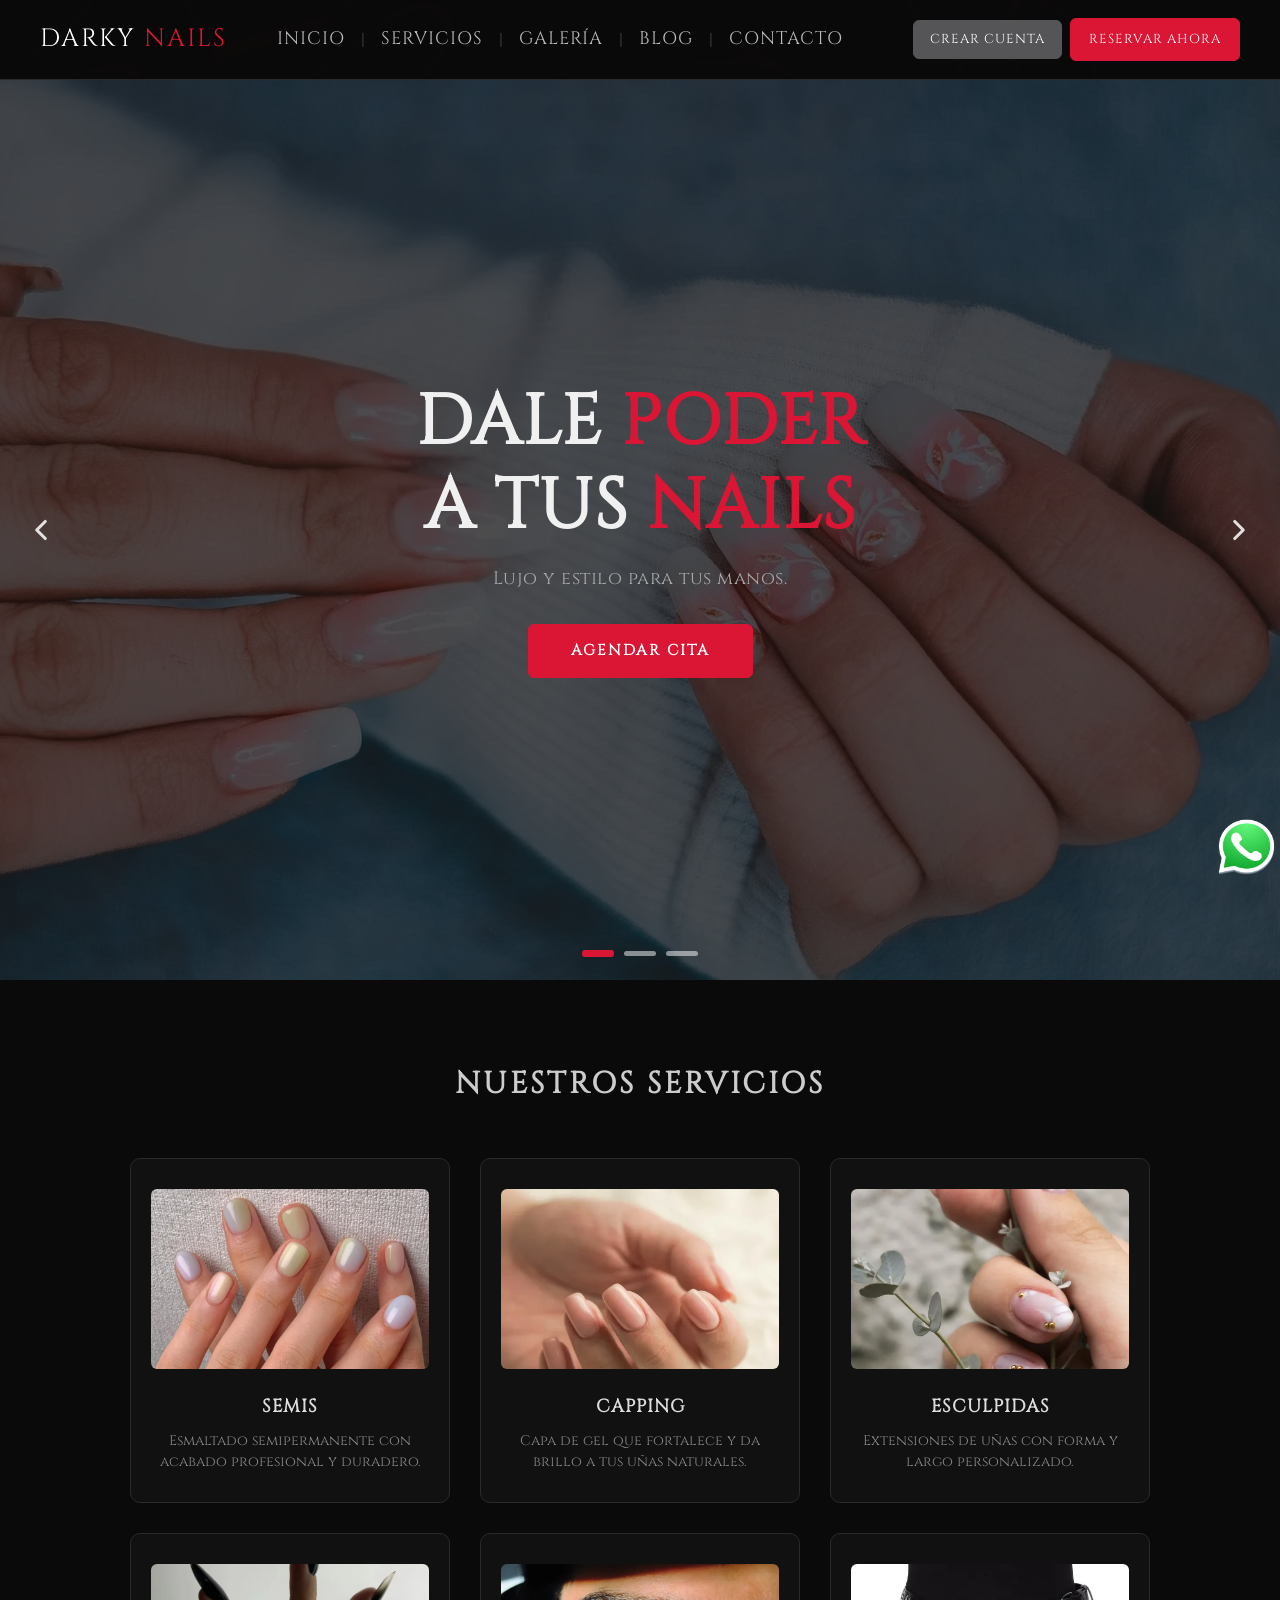
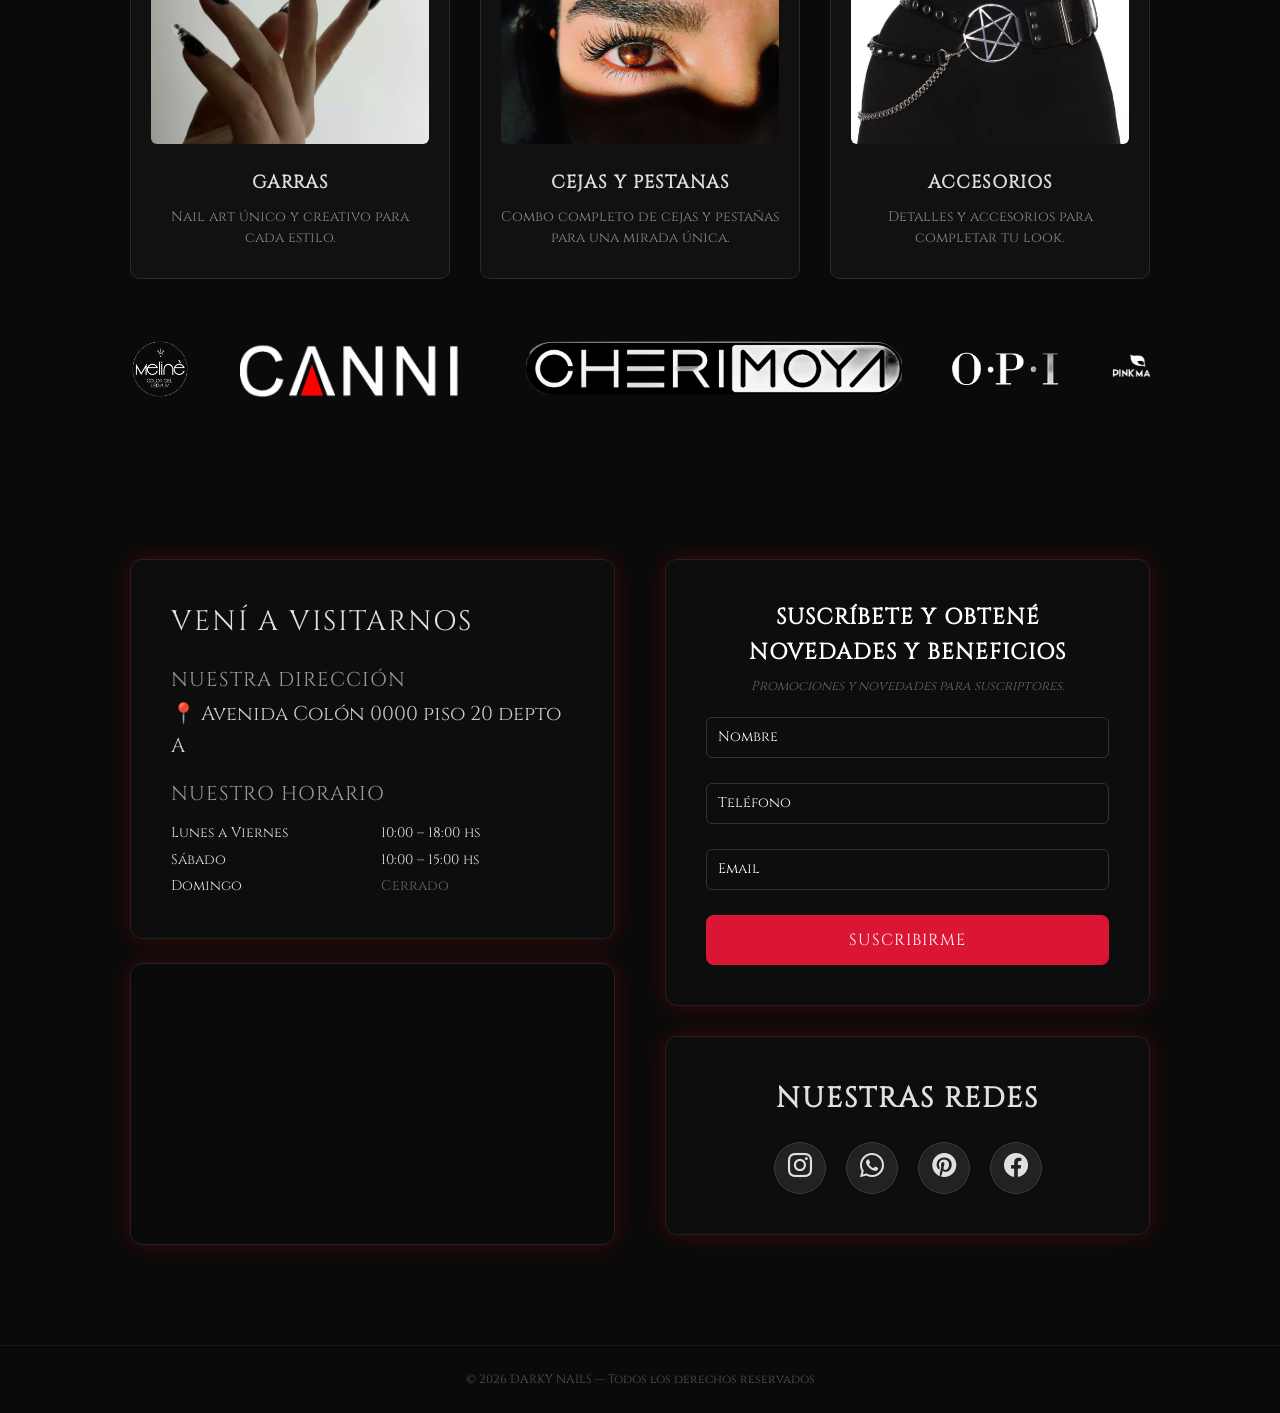
<file: index.html>
﻿<!DOCTYPE html>
<html lang="es">
<head>
<meta charset="UTF-8">
<meta name="viewport" content="width=device-width, initial-scale=1.0">
<title>DARKY NAILS 🖤🦇</title>
<meta name="description" content="Manicuría y nail art: semis, capping, esculpidas, garras, cejas y pestañas. Reservá tu turno online.">
<meta property="og:type" content="website">
<meta property="og:title" content="DARKY NAILS 🖤🦇 | Semis, Esculpidas y Nail Art">
<meta property="og:description" content="Lujo y estilo para tus uñas. Semis, capping, esculpidas, garras, cejas y pestañas. Reservá tu cita online.">
<meta property="og:url" content="https://datatech800.github.io/darky_nails/">
<meta property="og:image" content="https://datatech800.github.io/darky_nails/image_darky/og-image.jpg">
<meta property="og:image:width" content="1200">
<meta property="og:image:height" content="630">
<meta property="og:site_name" content="DARKY NAILS">
<meta name="twitter:card" content="summary_large_image">
<meta name="twitter:title" content="DARKY NAILS 🖤🦇 | Semis, Esculpidas y Nail Art">
<meta name="twitter:description" content="Lujo y estilo para tus uñas. Reservá tu cita online.">
<meta name="twitter:image" content="https://datatech800.github.io/darky_nails/image_darky/og-image.jpg">
<link rel="stylesheet" href="css_darky/css_darky.css">
<link rel="stylesheet" href="https://cdn.jsdelivr.net/npm/bootstrap-icons@1.11.3/font/bootstrap-icons.min.css">
<style>
@media (min-width:769px) { .map-mobile { display:none !important; } }
@media (max-width:768px) { .map-desktop { display:none !important; } }
</style>
</head>
<body>

<!-- ─── HEADER ─── -->
<nav class="nav-bar">
<div class="nav-bar-top">
<div class="nav-logo">
<span>Darky  </span>
<span class="brand-nails">Nails</span>
</div>
<ul class="nav-links">
<li><a href="#">Inicio</a></li>
<li><a href="#servicios">Servicios</a></li>
<li><a href="galeria.html">Galería</a></li>
<li><a href="#">Blog</a></li>
<li><a href="#contacto">Contacto</a></li>
</ul>
<div class="nav-cta">
<a href="#" class="nav-btn nav-btn-cuenta" id="abre-registro">Crear Cuenta</a>
<a href="#" class="nav-btn abre-reserva">Reservar Ahora</a>
</div>
<button class="nav-hamburger" aria-label="Abrir menú">
<span></span><span></span><span></span>
</button>
</div>
<div class="nav-btn-flotantes">
<a href="#" class="nav-btn-abajo abre-reserva">Reservar Ahora</a>
<a href="#" class="nav-btn-abajo" id="abre-registro-mobile">Crear Cuenta</a>
</div>
</nav>

<div class="menu-overlay">
<div class="menu-overlay-header">
<div class="nav-logo">
<span>Darky  </span>
<span class="brand-nails">Nails</span>
</div>
<button class="menu-overlay-close" aria-label="Cerrar menú">&times;</button>
</div>
<h2 class="menu-overlay-title">MENÚ</h2>
<ul class="menu-overlay-links">
<li><a href="#">Inicio</a></li>
<li><a href="#servicios">Servicios</a></li>
<li><a href="galeria.html">Galería</a></li>
<li><a href="#">Blog</a></li>
<li><a href="#contacto">Contacto</a></li>
</ul>
<a href="#" class="nav-btn menu-overlay-btn" id="abre-registro-overlay">Crear Cuenta</a>
<a href="#" class="nav-btn menu-overlay-btn abre-reserva">Reservar Ahora</a>
</div>

<!-- ─── HERO ─── -->
<section class="hero">
<div class="hero-slides-track">
<div class="hero-slide hero-slide-1 hero-slide-activo">
<div class="hero-slide-fondo"></div>
<div class="hero-slide-overlay"></div>
<div class="hero-slide-content">
<h1>DALE <span class="highlight">PODER</span> <br> A TUS<span class="highlight"> NAILS </span></h1>
<p class="sub">Lujo y estilo para tus manos.</p>
<a href="#" class="hero-btn">Agendar Cita</a>
</div>
</div>
<div class="hero-slide hero-slide-2">
<div class="hero-slide-fondo"></div>
<div class="hero-slide-overlay"></div>
<div class="hero-slide-content">
<h1>DISEÑADAS PARA <span class="highlight">VOS</span></h1>
<p class="sub">Lujo y estilo para tus manos.</p>
<a href="#" class="hero-btn">Agendar Cita</a>
</div>
</div>
<div class="hero-slide hero-slide-3">
<div class="hero-slide-fondo"></div>
<div class="hero-slide-overlay"></div>
<div class="hero-slide-content">
<h1>EL DETALLE TE <span class="highlight">DEFINE</span></h1>
<p class="sub">Lujo y estilo para tus manos.</p>
<a href="#" class="hero-btn">Agendar Cita</a>
</div>
</div>
</div>
<button class="hero-flecha hero-flecha-prev" type="button" aria-label="Anterior">
<svg viewBox="0 0 24 24" fill="none" stroke="currentColor" stroke-width="2.2" stroke-linecap="round" stroke-linejoin="round"><polyline points="15 18 9 12 15 6"></polyline></svg>
</button>
<button class="hero-flecha hero-flecha-next" type="button" aria-label="Siguiente">
<svg viewBox="0 0 24 24" fill="none" stroke="currentColor" stroke-width="2.2" stroke-linecap="round" stroke-linejoin="round"><polyline points="9 18 15 12 9 6"></polyline></svg>
</button>
<div class="hero-dots">
<button class="hero-dot activo" type="button" aria-label="Ir a la imagen 1"></button>
<button class="hero-dot" type="button" aria-label="Ir a la imagen 2"></button>
<button class="hero-dot" type="button" aria-label="Ir a la imagen 3"></button>
</div>
</section>

<!-- ─── SERVICES ─── -->
<section class="services-section" id="servicios">
<h2>Nuestros Servicios</h2>
<div class="services-grid">
<div class="service-item servicio-abre" data-modal="semis">
<img src="image_darky/semi.webp" alt="Semis">
<h3>Semis</h3>
<p>Esmaltado semipermanente con acabado profesional y duradero.</p>
</div>
<div class="service-item servicio-abre" data-modal="capping">
<img src="image_darky/capping.webp" alt="Capping">
<h3>Capping</h3>
<p>Capa de gel que fortalece y da brillo a tus uñas naturales.</p>
</div>
<div class="service-item servicio-abre" data-modal="esculpidas">
<img src="image_darky/esculpida.webp" alt="Esculpidas">
<h3>Esculpidas</h3>
<p>Extensiones de uñas con forma y largo personalizado.</p>
</div>
<div class="service-item servicio-abre" data-modal="garras">
<img src="image_darky/garra.webp" alt="Garras">
<h3>Garras</h3>
<p>Nail art único y creativo para cada estilo.</p>
</div>
<div class="service-item servicio-abre" data-modal="cejas">
<img src="image_darky/ceja.webp" alt="Cejas y Pestañas">
<h3>Cejas y Pestañas</h3>
<p>Combo completo de cejas y pestañas para una mirada única.</p>
</div>
<div class="service-item">
<img src="image_darky/accesorio.webp" alt="Accesorios">
<h3>Accesorios</h3>
<p>Detalles y accesorios para completar tu look.</p>
</div>
</div>
<div class="brands-marquee">
<div class="brands-track">
<img src="image_darky/brands/brand_1.png" alt="Marca">
<img src="image_darky/brands/brand_2.png" alt="Canni">
<img src="image_darky/brands/brand_3.png" alt="Cherimoya">
<img src="image_darky/brands/brand_4.png" alt="OPI">
<img src="image_darky/brands/brand_5.png" alt="Pink Mask">
<img src="image_darky/brands/brand_6.png" alt="Marca">
<img src="image_darky/brands/brand_7.png" alt="Marca">
<img src="image_darky/brands/brand_8.png" alt="Thuya">
<img src="image_darky/brands/brand_1.png" alt="Marca">
<img src="image_darky/brands/brand_2.png" alt="Canni">
<img src="image_darky/brands/brand_3.png" alt="Cherimoya">
<img src="image_darky/brands/brand_4.png" alt="OPI">
<img src="image_darky/brands/brand_5.png" alt="Pink Mask">
<img src="image_darky/brands/brand_6.png" alt="Marca">
<img src="image_darky/brands/brand_7.png" alt="Marca">
<img src="image_darky/brands/brand_8.png" alt="Thuya">
</div>
</div>
</div>
</section>

<!-- ─── CONTACTO + FORM + MAPA (side‑by‑side on desktop) ─── -->
<section class="cta-section" id="contacto">
<div class="cta-left">
<div class="contacto-row">
<div class="visitarnos-card">
<p class="contacto-titulo">Vení a visitarnos</p>
<p class="contacto-sub">Nuestra Dirección</p>
<p class="contacto-text">📍 Avenida Colón 0000 piso 20 depto A</p>
<p class="contacto-sub">Nuestro Horario</p>
<div class="contacto-grid">
<span>Lunes a Viernes</span><span>10:00 – 18:00 hs</span>
<span>Sábado</span><span>10:00 – 15:00 hs</span>
<span>Domingo</span><span class="contacto-closed">Cerrado</span>
</div>
</div>
<div class="map-desktop map-box">
<iframe src="https://www.google.com/maps?q=-37.995555,-57.552260&z=15&output=embed" width="100%" allowfullscreen loading="lazy"></iframe>
</div>
</div>
</div>
<div class="cta-right">
<div class="map-mobile map-box">
<iframe src="https://www.google.com/maps?q=-37.995555,-57.552260&z=15&output=embed" width="100%" height="250" allowfullscreen loading="lazy"></iframe>
</div>
<form class="form-dark">
<h3>SUSCRÍBETE Y OBTENÉ NOVEDADES Y BENEFICIOS</h3>
<p class="benefits">Promociones y novedades para suscriptores.</p>

<div class="input-group">
<input type="text" required>
<label>Nombre</label>
</div>

<div class="input-group">
<input type="tel" required>
<label>Teléfono</label>
</div>

<div class="input-group">
<input type="email" required>
<label>Email</label>
</div>

<button type="submit">Suscribirme</button>
</form>
<div class="card-body redes-card">
<h5 class="contacto-titulo">Nuestras redes</h5>
<div class="redes-icons">
<a href="#" class="red-ico" aria-label="Instagram"><i class="bi bi-instagram"></i></a>
<a href="#" class="red-ico" aria-label="WhatsApp"><i class="bi bi-whatsapp"></i></a>
<a href="#" class="red-ico" aria-label="Pinterest"><i class="bi bi-pinterest"></i></a>
<a href="#" class="red-ico" aria-label="Facebook"><i class="bi bi-facebook"></i></a>
</div>
</div>
</div>
</section>



<!-- ─── MODAL SEMIS (glassmorphism) ─── -->
<div class="modal-glass" id="modal-semis">
<div class="modal-glass-box">
<button class="modal-glass-close" type="button" aria-label="Cerrar">&times;</button>
<h3 class="modal-glass-titulo">SEMIPERMANENTE</h3>
<ul class="modal-lista">
<li><span class="servicio-nombre">Semi liso <small>(manos o pies)</small></span><span class="servicio-precio">$000.000.00</span><span class="servicio-duracion">(1:00 hs)</span></li>
<li><span class="servicio-nombre">Semi + NailArt <small>(en 2 uñas)</small></span><span class="servicio-precio">$000.000.00</span><span class="servicio-duracion">(1:20 hs)</span></li>
<li><span class="servicio-nombre">Semi + Full NailArt <small>(todas las uñas)</small></span><span class="servicio-precio">$000.000.00</span><span class="servicio-duracion">(1:30 hs)</span></li>
</ul>
<div class="modal-incluye">
<p class="modal-incluye-titulo">ESTE SERVICIO INCLUYE</p>
<ul>
<li>Retirado del material</li>
<li>Manicura combinada</li>
<li>Doble capa de base como refuerzo</li>
<li>Esmaltado profundo</li>
<li>Más de 100 colores</li>
<li>Crema de manos hidratante</li>
</ul>
</div>
</div>
</div>

<!-- ─── MODAL CAPPING (glassmorphism) ─── -->
<div class="modal-glass" id="modal-capping">
<div class="modal-glass-box">
<button class="modal-glass-close" type="button" aria-label="Cerrar">&times;</button>
<h3 class="modal-glass-titulo">CAPPING</h3>
<ul class="modal-lista">
<li><span class="servicio-nombre">Capping gel liso</span><span class="servicio-precio">$000.000.00</span><span class="servicio-duracion">(1:30 hs)</span></li>
<li><span class="servicio-nombre">Capping + NailArt <small>(2 uñas)</small></span><span class="servicio-precio">$000.000.00</span><span class="servicio-duracion">(1:45 hs)</span></li>
<li><span class="servicio-nombre">Capping + Full NailArt <small>(todas las uñas)</small></span><span class="servicio-precio">$000.000.00</span><span class="servicio-duracion">(2:00 hs)</span></li>
</ul>
<div class="modal-incluye">
<p class="modal-incluye-titulo">ESTE SERVICIO INCLUYE</p>
<ul>
<li>Retirado del material</li>
<li>Manicura combinada</li>
<li>Doble capa de base como refuerzo</li>
<li>Esmaltado profundo</li>
<li>Más de 200 colores</li>
<li>Crema de manos hidratante</li>
<li>Un aduración de hasta 3 semanas</li>
<li>Se incluye un arreglo en caso de rotura de uña</li>
</ul>
</div>
</div>
</div>

<!-- ─── MODAL ESCULPIDAS (glassmorphism) ─── -->
<div class="modal-glass" id="modal-esculpidas">
<div class="modal-glass-box">
<button class="modal-glass-close" type="button" aria-label="Cerrar">&times;</button>
<h3 class="modal-glass-titulo">ESCULPIDAS</h3>
<ul class="modal-lista">
<li><span class="servicio-nombre">Esculpidas lisas</span><span class="servicio-precio">$000.000.00</span><span class="servicio-duracion">(1:30 hs)</span></li>
<li><span class="servicio-nombre">Esculpidas + NailArt <small>(2 uñas)</small></span><span class="servicio-precio">$000.000.00</span><span class="servicio-duracion">(2:00 hs)</span></li>
<li><span class="servicio-nombre">Esculpidas + Full NailArt</span><span class="servicio-precio">$000.000.00</span><span class="servicio-duracion">(2:00 hs)</span></li>
</ul>
<div class="modal-incluye">
<p class="modal-incluye-titulo">ESTE SERVICIO INCLUYE</p>
<ul>
<li>Retirado del material</li>
<li>Manicura combinada</li>
<li>Doble capa de base como refuerzo</li>
<li>Esmaltado profundo</li>
<li>Más de 200 colores</li>
<li>Crema de manos hidratante</li>
</ul>
<p class="modal-nota">Indicadas para quienes desean uñas largas y no quieren esperar el crecimiento propio.</p>
</div>
</div>
</div>

<!-- ─── MODAL GARRAS (glassmorphism) ─── -->
<div class="modal-glass" id="modal-garras">
<div class="modal-glass-box">
<button class="modal-glass-close" type="button" aria-label="Cerrar">&times;</button>
<h3 class="modal-glass-titulo">GARRAS ESCULPIDAS</h3>
<ul class="modal-lista">
<li><span class="servicio-nombre">Garras cortas</span><span class="servicio-precio">$000.000.00</span><span class="servicio-duracion">(2:00 hs)</span></li>
<li><span class="servicio-nombre">Garras largas, XL</span><span class="servicio-precio">$000.000.00</span><span class="servicio-duracion">(3:00 hs)</span></li>
</ul>
</div>
</div>

<!-- ─── MODAL CEJAS Y PESTAÑAS (glassmorphism) ─── -->
<div class="modal-glass" id="modal-cejas">
<div class="modal-glass-box">
<button class="modal-glass-close" type="button" aria-label="Cerrar">&times;</button>
<h3 class="modal-glass-titulo">CEJAS Y PESTAÑAS</h3>
<ul class="modal-lista">
<li><span class="servicio-nombre">Cejas</span><span class="servicio-precio">$000.000.00</span><span class="servicio-duracion">(1:00 hs)</span></li>
<li><span class="servicio-nombre">Pestañas</span><span class="servicio-precio">$000.000.00</span><span class="servicio-duracion">(30 min)</span></li>
<li><span class="servicio-nombre">Combo Cejas + Pestañas</span><span class="servicio-precio">$000.000.00</span><span class="servicio-duracion">(1:30 hs)</span></li>
</ul>
<div class="modal-incluye">
<p class="modal-incluye-titulo">ESTE SERVICIO INCLUYE</p>
<ul>
<li>Los mejores productos para el cuidado de las cejas y las pestañas</li>
<li>Alta durabilidad y consistencia de los productos</li>
</ul>
</div>
</div>
</div>

<!-- ─── MODAL RESERVAR AHORA (glassmorphism) ─── -->
<div class="modal-glass" id="modal-reservar">
<div class="modal-glass-box modal-glass-box-reservar">
<button class="modal-glass-close" type="button" aria-label="Cerrar">&times;</button>
<h3 class="modal-glass-titulo">RESERVAR AHORA</h3>
<p class="modal-reservar-sub">Elegí un servicio para ver sus precios y detalle</p>
<div class="modal-reservar-grid">
<button class="reservar-item" type="button" data-abre="semis"><span class="reservar-nombre">Semis</span><span class="reservar-flecha">›</span></button>
<button class="reservar-item" type="button" data-abre="capping"><span class="reservar-nombre">Capping</span><span class="reservar-flecha">›</span></button>
<button class="reservar-item" type="button" data-abre="esculpidas"><span class="reservar-nombre">Esculpidas</span><span class="reservar-flecha">›</span></button>
<button class="reservar-item" type="button" data-abre="garras"><span class="reservar-nombre">Garras</span><span class="reservar-flecha">›</span></button>
<button class="reservar-item" type="button" data-abre="cejas"><span class="reservar-nombre">Cejas y Pestañas</span><span class="reservar-flecha">›</span></button>
</div>
</div>
</div>

<!-- ─── MODAL CREAR CUENTA (glassmorphism) ─── -->
<div class="modal-glass" id="modal-registro">
<div class="modal-glass-box modal-glass-box-registro">
<button class="modal-glass-close" type="button" aria-label="Cerrar">&times;</button>
<h3 class="modal-glass-titulo">CREAR CUENTA</h3>
<p class="modal-registro-sub">Registrate para poder reservar tus turnos.</p>

<p id="mensaje-registro" class="registro-mensaje"></p>

<form id="form-registro" autocomplete="off" novalidate>
<div class="input-group">
<input type="text" id="reg-nombre" name="nombre" minlength="2" maxlength="50" required autocomplete="off">
<label>Nombre y apellido</label>
</div>
<div class="input-group">
<input type="tel" id="reg-numero" name="numero" minlength="8" maxlength="30" required autocomplete="off">
<label>Teléfono</label>
</div>
<div class="input-group">
<input type="email" id="reg-correo" name="correo" minlength="5" maxlength="30" required autocomplete="off">
<label>Email</label>
</div>
<div class="input-group">
<input type="text" id="reg-usuario" name="usuario" minlength="5" maxlength="20" required autocomplete="off">
<label>Usuario</label>
</div>
<div class="input-group">
<input type="password" id="reg-password" name="password" minlength="8" maxlength="20" required autocomplete="new-password">
<label>Contraseña</label>
</div>
<div class="input-group">
<input type="password" id="reg-confirm" name="confirm_password" minlength="8" maxlength="20" required autocomplete="new-password">
<label>Repetir contraseña</label>
</div>
<button type="submit">Crear mi cuenta</button>
</form>
</div>
</div>

<!-- ─── MODAL LOGIN CLIENTE (glassmorphism) ─── -->
<div class="modal-glass" id="modal-login">
<div class="modal-glass-box modal-glass-box-registro">
<button class="modal-glass-close" type="button" aria-label="Cerrar">&times;</button>
<h3 class="modal-glass-titulo">INICIAR SESIÓN</h3>
<p class="modal-registro-sub">Ingresá tus datos para reservar un turno.</p>

<p id="mensaje-login" class="registro-mensaje"></p>

<form id="form-login" autocomplete="off" novalidate>
<div class="input-group">
<input type="text" id="login-usuario" name="usuario" minlength="5" maxlength="20" required autocomplete="username">
<label>Usuario</label>
</div>
<div class="input-group">
<input type="password" id="login-password" name="password" minlength="8" maxlength="20" required autocomplete="current-password">
<label>Contraseña</label>
</div>
<button type="submit">Ingresar y reservar</button>
</form>

<p class="modal-login-info">¿No tenés cuenta? <a href="#" id="login-va-registro" class="modal-login-link">Creala acá</a></p>
</div>
</div>

<!-- ─── MODAL CALENDARIO TURNOS (glassmorphism) ─── -->
<div class="modal-glass" id="modal-turnos">
<div class="modal-glass-box modal-glass-box-turnos">
<button class="modal-glass-close" type="button" aria-label="Cerrar">&times;</button>
<h3 class="modal-glass-titulo">ELEGÍ TU TURNO</h3>
<p id="turnos-servicio-elegido" class="modal-registro-sub"></p>

<div class="calendario-turnos">
<div class="barra-semana">
<button id="tp-prev" class="btn-nav btn-nav-dark" type="button" aria-label="Semana anterior">&#8249;</button>
<div class="titulos-semana">
<div id="tp-titulo-semana" class="tp-titulo">…</div>
<div id="tp-subtitulo-semana" class="tp-subtitulo">…</div>
</div>
<button id="tp-next" class="btn-nav btn-nav-dark" type="button" aria-label="Semana siguiente">&#8250;</button>
</div>
<div class="tp-hoy-wrap">
<button id="tp-hoy" class="btn-nav btn-nav-dark" type="button">Hoy</button>
</div>
<table id="tp-tabla" class="tp-tabla">
<thead>
<tr>
<th>Día</th>
<th>Fecha</th>
<th>Horarios disponibles</th>
</tr>
</thead>
<tbody id="tp-cuerpo"></tbody>
</table>
</div>

<p id="mensaje-turnos" class="registro-mensaje"></p>
</div>
</div>

<!-- ─── MODAL CONFIRMAR TURNO (glassmorphism) ─── -->
<div class="modal-glass" id="modal-confirmar-turno">
<div class="modal-glass-box modal-glass-box-registro">
<button class="modal-glass-close" type="button" aria-label="Cerrar">&times;</button>
<h3 class="modal-glass-titulo">CONFIRMAR TURNO</h3>

<div class="turno-resumen">
<p class="turno-resumen-fila"><span>Servicio</span><strong id="cf-servicio">—</strong></p>
<p class="turno-resumen-fila"><span>Día</span><strong id="cf-fecha">—</strong></p>
<p class="turno-resumen-fila"><span>Hora</span><strong id="cf-hora">—</strong></p>
</div>

<div class="input-group">
<select id="cf-variante" class="modal-glass-select" required>
<option value="">Elegí la variante…</option>
</select>
</div>

<p id="mensaje-confirmar" class="registro-mensaje"></p>

<button type="button" id="cf-confirmar" class="turno-confirmar-btn">Confirmar turno</button>
</div>
</div>

<a href="#" class="whatsapp-float" target="_blank"></a>

<footer>
&copy; 2026 DARKY NAILS — Todos los derechos reservados
</footer>

<script>
(function() {
if (window.innerWidth > 768) return;
var bar = document.querySelector('.nav-bar');
if (!bar) return;
var maxScroll = 250;
function onScroll() {
var scrollY = window.scrollY || window.pageYOffset;
var p = Math.min(scrollY / maxScroll, 1);
if (p >= 1) {
bar.classList.add('scrolled');
} else {
bar.classList.remove('scrolled');
}
}
window.addEventListener('scroll', onScroll);
  onScroll();
})();

/* ── Modal Semis (glassmorphism) ── */
document.querySelectorAll('[data-modal]').forEach(function (btn) {
  btn.addEventListener('click', function () {
    var modal = document.getElementById('modal-' + btn.getAttribute('data-modal'));
    if (modal) modal.classList.add('abierto');
  });
});
document.querySelectorAll('.modal-glass-close').forEach(function (btn) {
  btn.addEventListener('click', function () {
    var modal = btn.closest('.modal-glass');
    if (modal) modal.classList.remove('abierto');
  });
});
document.querySelectorAll('.modal-glass').forEach(function (modal) {
  modal.addEventListener('click', function (e) {
    if (e.target === modal) modal.classList.remove('abierto');
  });
});

/* ── Demo: botones "Reservar Ahora" abren la lista de servicios ── */
document.querySelectorAll('.abre-reserva').forEach(function (btn) {
  btn.addEventListener('click', function (e) {
    e.preventDefault();
    var modal = document.getElementById('modal-reservar');
    if (modal) modal.classList.add('abierto');
  });
});

/* ── Demo: elegir servicio → login (sin backend, muestra aviso) ── */
document.querySelectorAll('.reservar-item').forEach(function (btn) {
  btn.addEventListener('click', function () {
    var reservar = document.getElementById('modal-reservar');
    if (reservar) reservar.classList.remove('abierto');
    var modal = document.getElementById('modal-login');
    if (modal) modal.classList.add('abierto');
  });
});

/* ── Demo: botón "Reservar este servicio" en modales de detalle ── */
var modalesServicioDemo = {
  'modal-semis': 'semis',
  'modal-capping': 'capping',
  'modal-esculpidas': 'esculpidas',
  'modal-garras': 'garras',
  'modal-cejas': 'cejas'
};

Object.keys(modalesServicioDemo).forEach(function (modalId) {
  var modal = document.getElementById(modalId);
  if (!modal) return;
  var btn = document.createElement('button');
  btn.type = 'button';
  btn.className = 'servicio-reservar-btn';
  btn.textContent = 'Reservar este servicio';
  btn.addEventListener('click', function () {
    modal.classList.remove('abierto');
    var login = document.getElementById('modal-login');
    if (login) login.classList.add('abierto');
  });
  modal.querySelector('.modal-glass-box').appendChild(btn);
});

/* ── Demo: botones "Crear Cuenta" abren el registro ── */
['#abre-registro', '#abre-registro-mobile', '#abre-registro-overlay'].forEach(function (sel) {
  var btn = document.querySelector(sel);
  if (!btn) return;
  btn.addEventListener('click', function (e) {
    e.preventDefault();
    var modal = document.getElementById('modal-registro');
    if (modal) modal.classList.add('abierto');
  });
});

/* ── Demo: link "Creala acá" → login ↔ registro ── */
var vaRegistro = document.getElementById('login-va-registro');
if (vaRegistro) {
  vaRegistro.addEventListener('click', function (e) {
    e.preventDefault();
    var login = document.getElementById('modal-login');
    var registro = document.getElementById('modal-registro');
    if (login) login.classList.remove('abierto');
    if (registro) registro.classList.add('abierto');
  });
}

/* ── Demo: envío de formularios → mensaje sin backend ── */
function demoMensaje(id, msg) {
  var p = document.getElementById(id);
  if (p) {
    p.textContent = msg;
    p.className = 'registro-mensaje ok';
  }
}

document.querySelectorAll('#form-registro, #form-login').forEach(function (form) {
  form.addEventListener('submit', function (e) {
    e.preventDefault();
    var esRegistro = form.id === 'form-registro';
    demoMensaje(esRegistro ? 'mensaje-registro' : 'mensaje-login',
      'Demo: la reserva de turnos funciona en la versión con backend (backend_darky).');
    form.reset();
  });
});

var cfBtn = document.getElementById('cf-confirmar');
if (cfBtn) {
  cfBtn.addEventListener('click', function () {
    demoMensaje('mensaje-confirmar',
      'Demo: la confirmación de turnos funciona en la versión con backend (backend_darky).');
  });
}

/* ── Carrusel del Hero (bucle infinito sin rebote) ── */
var heroSlides = document.querySelectorAll('.hero-slide');
var heroTrack = document.querySelector('.hero-slides-track');
if (heroSlides.length > 1 && heroTrack) {
  var heroDots = document.querySelectorAll('.hero-dot');
  var heroN = heroSlides.length;
  var heroActual = 0;       /* slide lógica visible (0..heroN-1) */
  var heroPos = 0;          /* posición física del track (0..heroN) */
  var heroTimer = null;
  var heroWrapTimer = null;

  /* Clon de la primera slide al final para el bucle infinito */
  heroTrack.appendChild(heroSlides[0].cloneNode(true));

  function heroIrFisico(pos) {
    heroTrack.style.transform = 'translateX(-' + (pos * 100) + '%)';
  }

  function heroSaltar(pos) {
    heroTrack.style.transition = 'none';
    heroIrFisico(pos);
    void heroTrack.offsetWidth; /* forzar reflow para aplicar el salto sin animar */
    heroTrack.style.transition = '';
  }

  function heroActualizarDots() {
    heroDots.forEach(function (d, i) {
      d.classList.toggle('activo', i === heroActual);
    });
  }

  function heroSiguiente() {
    clearTimeout(heroWrapTimer);
    heroPos += 1;
    heroActual = (heroActual + 1) % heroN;
    heroIrFisico(heroPos);
    heroActualizarDots();
    if (heroPos >= heroN) {
      /* Llegó al clon (misma imagen que la primera): al terminar la
         animación, salta sin transición a la primera real y sigue
         avanzando como si el loop fuera continuo. */
      heroWrapTimer = setTimeout(function () {
        heroPos = 0;
        heroSaltar(0);
      }, 800);
    }
  }

  function heroAnterior() {
    clearTimeout(heroWrapTimer);
    if (heroPos === 0) {
      /* Desde la primera real, saltar sin animar al clon (misma imagen)
         para poder retroceder al último slide con transición normal. */
      heroPos = heroN;
      heroSaltar(heroPos);
    }
    heroPos -= 1;
    heroActual = (heroActual - 1 + heroN) % heroN;
    heroIrFisico(heroPos);
    heroActualizarDots();
  }

  function heroIr(index) {
    clearTimeout(heroWrapTimer);
    heroPos = index;
    heroActual = index;
    heroIrFisico(heroPos);
    heroActualizarDots();
  }

  function heroAuto() {
    clearInterval(heroTimer);
    heroTimer = setInterval(heroSiguiente, 10000);
  }

  document.querySelector('.hero-flecha-prev').addEventListener('click', function () { heroAnterior(); heroAuto(); });
  document.querySelector('.hero-flecha-next').addEventListener('click', function () { heroSiguiente(); heroAuto(); });
  heroDots.forEach(function (d, i) {
    d.addEventListener('click', function () { heroIr(i); heroAuto(); });
  });

  heroAuto();
}
</script>
<script src="jsvalk/nav-observer.js"></script>
<script>
(function() {
var hamburger = document.querySelector('.nav-hamburger');
var overlay = document.querySelector('.menu-overlay');
var closeBtn = document.querySelector('.menu-overlay-close');
var overlayLinks = document.querySelectorAll('.menu-overlay-links a');

function openMenu() { overlay.classList.add('active'); document.body.style.overflow = 'hidden'; }
function closeMenu() { overlay.classList.remove('active'); document.body.style.overflow = ''; }

hamburger.addEventListener('click', openMenu);
closeBtn.addEventListener('click', closeMenu);
overlayLinks.forEach(function(link) { link.addEventListener('click', closeMenu); });

// Scroll: header se desvanece (solo responsive, maxScroll 250) - como index.php - botón prevalece
// Los botones flotantes (Reservar Ahora + Crear Cuenta) se resaltan juntos
(function() {
var bar = document.querySelector('.nav-bar');
var floats = document.querySelectorAll('.nav-btn-flotantes .nav-btn-abajo');
if (!bar) return;
var maxScroll = 250;
function onScroll() {
if (window.innerWidth > 768) {
bar.classList.remove('scrolled');
floats.forEach(function (b) { b.classList.remove('scrolled'); });
return;
}
var scrollY = window.scrollY || window.pageYOffset;
var p = Math.min(scrollY / maxScroll, 1);
var scrolled = p >= 1;
bar.classList.toggle('scrolled', scrolled);
floats.forEach(function (b) { b.classList.toggle('scrolled', scrolled); });
}
window.addEventListener('scroll', onScroll);
onScroll();
})();

// Cerrar el menú overlay cuando se toca alguno de sus botones de acción
document.querySelectorAll('.menu-overlay-btn').forEach(function (btn) {
btn.addEventListener('click', function () {
closeMenu();
});
});
})();
</script>
</body>
</html>
</file>
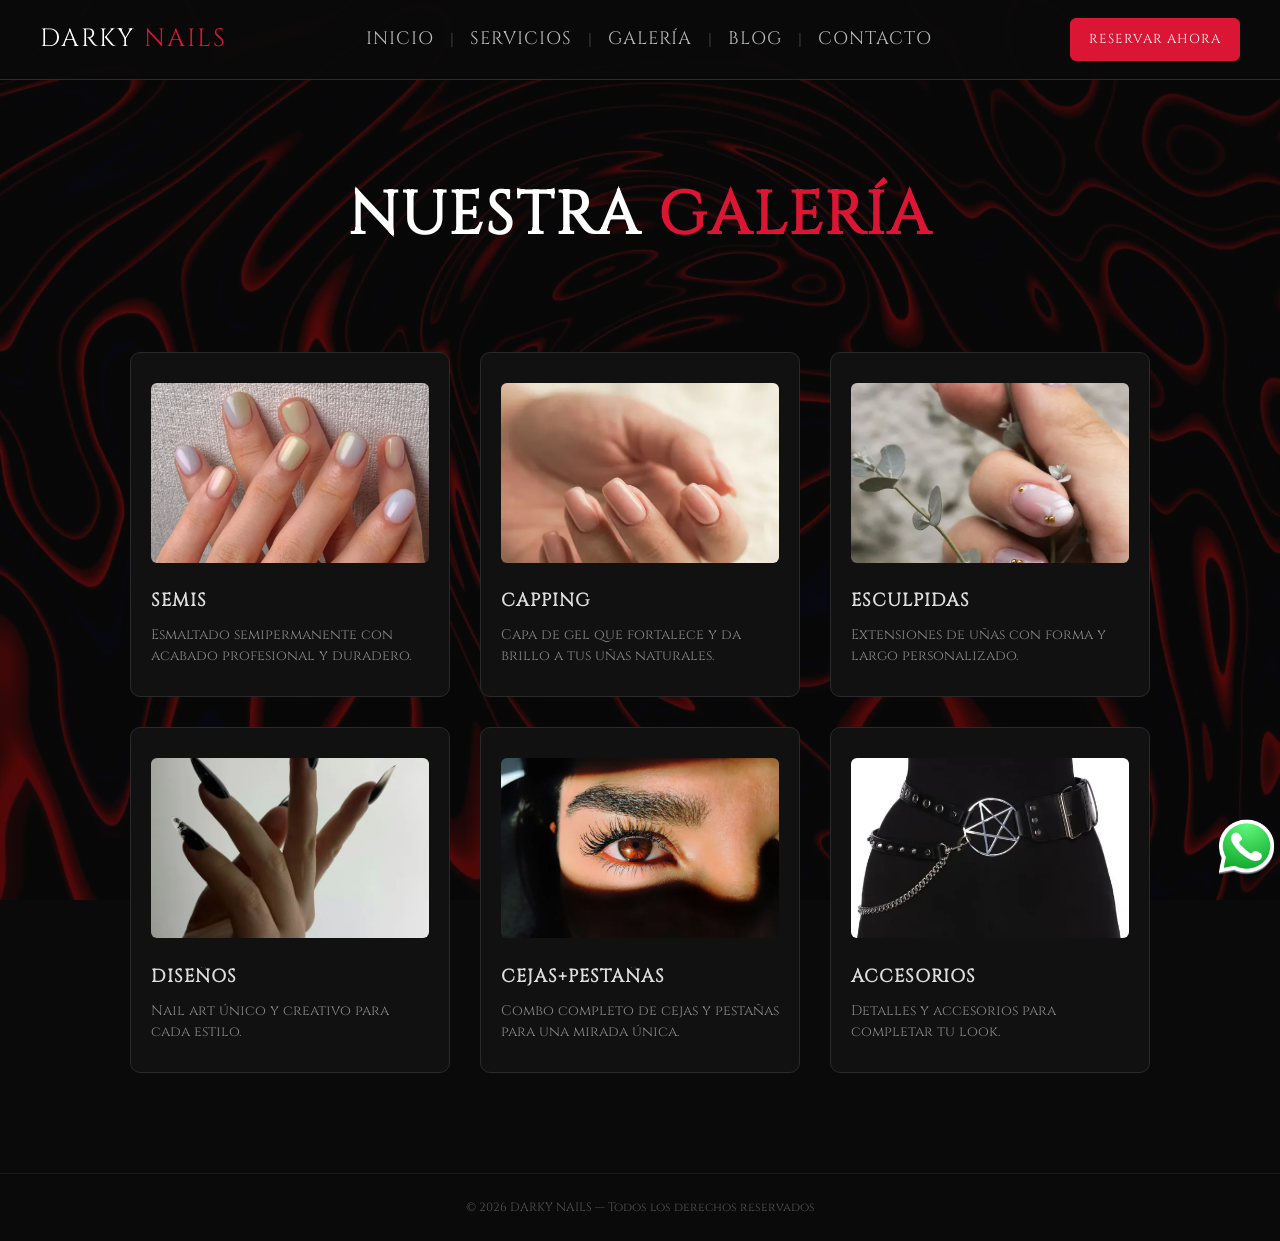
<file: galeria.html>
﻿<!DOCTYPE html>
<html lang="es">
<head>
<meta charset="UTF-8">
<meta name="viewport" content="width=device-width, initial-scale=1.0">
<title>Galería — DARKY NAILS 🖤🦩</title>
<meta name="description" content="Galería de trabajos de DARKY NAILS: semis, esculpidas, nail art, garras, cejas y pestañas.">
<meta property="og:type" content="website">
<meta property="og:title" content="Galería — DARKY NAILS 🖤🦇">
<meta property="og:description" content="Mirá nuestros trabajos de semis, esculpidas, nail art y más. Reservá tu cita online.">
<meta property="og:url" content="https://datatech800.github.io/darky_nails/galeria.html">
<meta property="og:image" content="https://datatech800.github.io/darky_nails/image_darky/og-image.jpg">
<meta property="og:image:width" content="1200">
<meta property="og:image:height" content="630">
<meta property="og:site_name" content="DARKY NAILS">
<meta name="twitter:card" content="summary_large_image">
<meta name="twitter:title" content="Galería — DARKY NAILS 🖤🦇">
<meta name="twitter:description" content="Mirá nuestros trabajos de semis, esculpidas, nail art y más.">
<meta name="twitter:image" content="https://datatech800.github.io/darky_nails/image_darky/og-image.jpg">
<link rel="stylesheet" href="css_darky/css_darky.css">
<style>
.galeria-hero {
text-align: center;
padding: 100px 40px 60px;
}
.galeria-hero h1 {
font-family: "Cinzel", serif;
font-weight: 900;
font-size: 60px;
letter-spacing: 2px;
color: #ffffff;
line-height: 1.2;
text-transform: none;
}
.galeria-hero h1 .highlight {
color: #db1634;
}
.galeria-section {
max-width: 1100px;
margin: 0 auto;
padding: 40px 40px 100px;
}
@media (max-width:768px) {
.galeria-hero h1 { font-size: 40px; }
.services-grid { grid-template-columns: repeat(2, 1fr); }
}
@media (max-width:480px) {
.services-grid { grid-template-columns: 1fr; }
}
</style>
</head>
<body>

<!-- --- HEADER --- -->
<nav class="nav-bar">
<div class="nav-bar-top">
<div class="nav-logo">
<span>Darky </span>
<span class="brand-nails">Nails</span>
</div>
<ul class="nav-links">
<li><a href="index.html">Inicio</a></li>
<li><a href="index.html#servicios">Servicios</a></li>
<li><a href="galeria.html">Galería</a></li>
<li><a href="index.html">Blog</a></li>
<li><a href="index.html#contacto">Contacto</a></li>
</ul>
<a href="index.html" class="nav-btn">Reservar Ahora</a>
<button class="nav-hamburger" aria-label="Abrir menú">
<span></span><span></span><span></span>
</button>
</div>
<a href="index.html" class="nav-btn-abajo">Reservar Ahora</a>
</nav>

<div class="menu-overlay">
<div class="menu-overlay-header">
<div class="nav-logo">
<span>Darky </span>
<span class="brand-nails">Nails</span>
</div>
<button class="menu-overlay-close" aria-label="Cerrar menú">&times;</button>
</div>
<h2 class="menu-overlay-title">MENÚ</h2>
<ul class="menu-overlay-links">
<li><a href="index.html">Inicio</a></li>
<li><a href="index.html#servicios">Servicios</a></li>
<li><a href="galeria.html">Galería</a></li>
<li><a href="index.html">Blog</a></li>
<li><a href="index.html#contacto">Contacto</a></li>
</ul>
<a href="index.html" class="nav-btn menu-overlay-btn">Reservar Ahora</a>
</div>

<!-- --- HERO --- -->
<section class="galeria-hero">
<h1>NUESTRA <span class="highlight">GALERÍA</span></h1>
</section>

<!-- --- GALERÍA --- -->
<section class="galeria-section">
<div class="services-grid">
<div class="service-item">
<img src="image_darky/semi.webp" alt="Semis">
<h3>Semis</h3>
<p>Esmaltado semipermanente con acabado profesional y duradero.</p>
</div>
<div class="service-item">
<img src="image_darky/capping.webp" alt="Capping">
<h3>Capping</h3>
<p>Capa de gel que fortalece y da brillo a tus uñas naturales.</p>
</div>
<div class="service-item">
<img src="image_darky/esculpida.webp" alt="Esculpidas">
<h3>Esculpidas</h3>
<p>Extensiones de uñas con forma y largo personalizado.</p>
</div>
<div class="service-item">
<img src="image_darky/garra.webp" alt="Diseños">
<h3>Diseños</h3>
<p>Nail art único y creativo para cada estilo.</p>
</div>
<div class="service-item">
<img src="image_darky/ceja.webp" alt="Cejas+Pestañas">
<h3>Cejas+Pestañas</h3>
<p>Combo completo de cejas y pestañas para una mirada única.</p>
</div>
<div class="service-item">
<img src="image_darky/accesorio.webp" alt="Accesorios">
<h3>Accesorios</h3>
<p>Detalles y accesorios para completar tu look.</p>
</div>
</div>
</section>

<a href="#" class="whatsapp-float" target="_blank"></a>

<footer>
&copy; 2026 DARKY NAILS — Todos los derechos reservados
</footer>

<script>
(function() {
var hamburger = document.querySelector('.nav-hamburger');
var overlay = document.querySelector('.menu-overlay');
var closeBtn = document.querySelector('.menu-overlay-close');
var overlayLinks = document.querySelectorAll('.menu-overlay-links a');

function openMenu() { overlay.classList.add('active'); document.body.style.overflow = 'hidden'; }
function closeMenu() { overlay.classList.remove('active'); document.body.style.overflow = ''; }

hamburger.addEventListener('click', openMenu);
closeBtn.addEventListener('click', closeMenu);
overlayLinks.forEach(function(link) { link.addEventListener('click', closeMenu); });

// Scroll: header se desvanece (solo responsive, maxScroll 250) - como index.php - botón prevalece
(function() {
var bar = document.querySelector('.nav-bar');
var btn = document.querySelector('.nav-btn-abajo');
if (!bar) return;
var maxScroll = 250;
function onScroll() {
if (window.innerWidth > 768) {
bar.classList.remove('scrolled');
if (btn) btn.classList.remove('scrolled');
return;
}
var scrollY = window.scrollY || window.pageYOffset;
var p = Math.min(scrollY / maxScroll, 1);
var scrolled = p >= 1;
bar.classList.toggle('scrolled', scrolled);
if (btn) btn.classList.toggle('scrolled', scrolled);
}
window.addEventListener('scroll', onScroll);
onScroll();
})();
})();
</script>
</body>
</html>
</file>
<file: css_darky/css_darky.css>
﻿/* ============================================================
   DARKY NAILS — HOJA DE ESTILOS ÚNICA
   ============================================================ */

/* ============================================================
   1. FUENTES
   ============================================================ */
@font-face {
  font-family: "Cinzel";
  src: url("../Fonts/Cinzel/static/Cinzel-Regular.ttf") format("truetype");
  font-weight: normal;
  font-style: normal;
}

/* ============================================================
   2. RESET Y BASE
   ============================================================ */
* {
  margin: 0;
  padding: 0;
  box-sizing: border-box;
}

html {
  background: #0a0a0a;
}

body {
  font-family: "Cinzel", serif;
  color: #e0e0e0;
  line-height: 1.6;
}

/* Fondo fijo en capa compuesta: mantiene el look sin repintar en cada scroll */
body::before {
  content: "";
  position: fixed;
  inset: 0;
  z-index: -1;
  background: linear-gradient(rgba(10,10,10,0.7), rgba(10,10,10,0.7)), url("../image_darky/background_body.webp") center/cover no-repeat;
}

/* ============================================================
   3. HEADER / NAV
   ============================================================ */
.nav-bar {
  display: flex;
  flex-direction: column;
  align-items: stretch;
  padding: 18px 40px;
  background: rgba(10,10,10,0.95);
  border-bottom: 1px solid #2a2a2a;
  position: sticky;
  top: 0;
  z-index: 1000;
}

.nav-bar-top {
  display: flex;
  justify-content: space-between;
  align-items: center;
  width: 100%;
}

.nav-logo span {
  font-family: "Cinzel", serif;
  font-size: 25px;
  font-weight: normal;
  text-transform: uppercase;
  letter-spacing: 2px;
  color: #fff;
}

.nav-logo .brand-nails {
  color: #db1634;
}

.nav-links {
  display: flex;
  gap: 0;
  list-style: none;
}

.nav-links li + li::before {
  content: "|";
  font-family: "Cinzel", serif;
  color: #555;
  margin: 0 16px;
}

.nav-links a {
  font-family: "Cinzel", serif;
  color: #bbb;
  text-decoration: none;
  font-size: 18px;
  font-weight: normal;
  text-transform: uppercase;
  letter-spacing: 1px;
  transition: color 0.2s;
}

.nav-links a:hover {
  color: #fff;
}

.nav-btn {
  font-family: "Cinzel", serif;
  background: #db1634;
  border: 1px solid #db1634;
  color: #fff;
  padding: 10px 18px;
  border-radius: 6px;
  font-size: 13px;
  font-weight: normal;
  text-transform: uppercase;
  letter-spacing: 1px;
  text-decoration: none;
  transition: 0.25s;
}

.nav-btn:hover {
  background: #b0102a;
  border-color: #b0102a;
}

/* ============================================================
   4. HAMBURGUESA (solo responsive) + MENÚ OVERLAY
   ============================================================ */
.nav-hamburger {
  display: none;
  background: transparent;
  border: none;
  cursor: pointer;
  padding: 6px;
  flex-direction: column;
  gap: 5px;
  z-index: 1001;
}

.nav-hamburger span {
  display: block;
  width: 26px;
  height: 2px;
  background: #fff;
  border-radius: 2px;
  transition: 0.3s;
}

.menu-overlay {
  position: fixed;
  inset: 0;
  z-index: 2000;
  background: rgba(10, 10, 10, 0.98);
  display: flex;
  flex-direction: column;
  align-items: center;
  justify-content: center;
  opacity: 0;
  visibility: hidden;
  transition: opacity 0.3s ease, visibility 0.3s ease;
}

.menu-overlay.active {
  opacity: 1;
  visibility: visible;
}

.menu-overlay-header {
  position: absolute;
  top: 0;
  left: 0;
  right: 0;
  display: flex;
  justify-content: space-between;
  align-items: center;
  padding: 18px 40px;
}

.menu-overlay-close {
  background: transparent;
  border: none;
  color: #fff;
  font-size: 40px;
  cursor: pointer;
  line-height: 1;
  transition: color 0.2s;
}

.menu-overlay-close:hover {
  color: #db1634;
}

.menu-overlay-title {
  font-family: "Cinzel", serif;
  font-size: 28px;
  font-weight: 700;
  text-transform: uppercase;
  letter-spacing: 4px;
  color: #555;
  margin-bottom: 40px;
}

.menu-overlay-links {
  list-style: none;
  display: flex;
  flex-direction: column;
  align-items: center;
  gap: 28px;
}

.menu-overlay-links a {
  font-family: "Cinzel", serif;
  color: #bbb;
  text-decoration: none;
  font-size: 24px;
  text-transform: uppercase;
  letter-spacing: 2px;
  transition: color 0.2s;
}

.menu-overlay-links a:hover {
  color: #db1634;
}

.menu-overlay-btn {
  margin-top: 40px;
  font-size: 16px;
  padding: 14px 36px;
}

/* Botón "Reservar Ahora" mobile (header) */
.nav-btn-abajo {
  font-family: "Cinzel", serif;
  display: none;
  width: fit-content;
  margin: 12px auto;
  text-align: center;
  background: #db1634;
  border: 1px solid #db1634;
  color: #fff;
  padding: 10px 18px;
  border-radius: 6px;
  font-size: 13px;
  font-weight: normal;
  text-transform: uppercase;
  letter-spacing: 1px;
  text-decoration: none;
  box-shadow: 0 4px 20px rgba(219, 22, 52, 0.4);
  transition: box-shadow 0.8s ease, border-color 0.8s ease, transform 0.8s ease, margin 0.8s ease;
}

.nav-btn-abajo:hover {
  background: #b0102a;
  border-color: #b0102a;
}

.nav-btn-abajo.scrolled {
  border-color: #e60000;
  box-shadow: 0 0 12px rgba(230, 0, 0, 0.8), 0 0 24px rgba(230, 0, 0, 0.4), 0 4px 20px rgba(0,0,0,0.3);
}

/* Botón "Crear Cuenta" (desktop): gris, junto al botón rojo */
.nav-btn-cuenta {
  font-size: 13px;
  padding: 8px 16px;
  background: #555557;
  border-color: #555557;
}

.nav-btn-cuenta:hover {
  background: #404042;
  border-color: #404042;
}

/* Contenedor de los botones flotantes (solo mobile) */
.nav-btn-flotantes {
  display: none;
}

/* Botón "Crear Cuenta" flotante (mobile): mismo gris que el desktop */
.nav-btn-flotantes #abre-registro-mobile,
#abre-registro-mobile.nav-btn-abajo {
  background: #555557;
  border-color: #555557;
}

.nav-btn-flotantes #abre-registro-mobile:hover,
#abre-registro-mobile.nav-btn-abajo:hover {
  background: #404042;
  border-color: #404042;
}

.nav-btn-flotantes #abre-registro-mobile.scrolled,
#abre-registro-mobile.nav-btn-abajo.scrolled {
  border-color: #999;
  box-shadow: 0 0 12px rgba(160, 160, 160, 0.8), 0 0 24px rgba(160, 160, 160, 0.4), 0 4px 20px rgba(0,0,0,0.3);
}

/* Contenedor de botones del header desktop */
.nav-cta {
  display: flex;
  align-items: center;
  gap: 8px;
  margin-left: 20px;
}

/* ============================================================
   5. HERO — VERSIÓN CLÁSICA
   (definiciones base; el carrusel activo las sobrescribe abajo)
   ============================================================ */
.hero {
  display: flex;
  align-items: center;
  justify-content: space-between;
  max-width: 1200px;
  margin: 0 auto;
  padding: 80px 40px 60px;
  gap: 60px;
  position: relative;
}

.hero::before {
  content: "";
  position: absolute;
  top: 0;
  bottom: 0;
  left: 50%;
  width: 100vw;
  transform: translateX(-50%);
  background: linear-gradient(rgba(10,10,10,0.7), rgba(10,10,10,0.7)), url("../image_darky/background_body.webp") center/cover no-repeat;
  z-index: 0;
}

.hero > * {
  position: relative;
  z-index: 1;
}

.hero-left {
  flex: 1;
}

.hero-left h1 {
  font-family: "Cinzel", serif;
  font-weight: 900;
  font-size: 70px;
  letter-spacing: 1px;
  color: #f0f0f0;
  line-height: 1.2;
}

.hero-left h1 .highlight {
  color: #db1634;
}

.hero-left .sub {
  font-family: "Cinzel", serif;
  font-size: 18px;
  color: #aaa;
  margin: 16px 0 30px;
  letter-spacing: 0.5px;
}

.hero-btn {
  display: inline-block;
  background: #db1634;
  border: 1px solid #db1634;
  color: #fff;
  padding: 14px 42px;
  border-radius: 6px;
  font-size: 15px;
  font-weight: 700;
  text-transform: uppercase;
  letter-spacing: 2px;
  text-decoration: none;
  transition: 0.3s;
}

.hero-btn:hover {
  background: #b0102a;
  border-color: #b0102a;
}

.hero-right {
  flex: 1;
  text-align: center;
}

.hero-img {
  width: 100%;
  max-width: 400px;
  border-radius: 12px;
  display: block;
  margin: 0 auto;
}

.bat-divider {
  text-align: center;
  font-size: 36px;
  color: #555;
  margin-top: 20px;
  letter-spacing: 12px;
}

/* ============================================================
   6. HERO — CARRUSEL DE IMÁGENES (versión activa)
   ============================================================ */
.hero::before {
  display: none;
}

.hero {
  display: block;
  max-width: none;
  margin: 0;
  padding: 0;
  min-height: 100vh;
  overflow: hidden;
}

.hero-slides-track {
  position: absolute;
  top: 0;
  left: 0;
  right: 0;
  bottom: 0;
  display: flex;
  transition: transform 0.8s ease;
}

.hero-slide {
  position: relative;
  flex: 0 0 100%;
  width: 100%;
  height: 100%;
  display: flex;
  align-items: center;
  justify-content: center;
}

.hero-slide-2 { justify-content: flex-start; }
.hero-slide-2 .hero-slide-content { text-align: left; padding-left: 10%; }

.hero-slide-3 { justify-content: flex-end; }
.hero-slide-3 .hero-slide-content { text-align: right; padding-right: 10%; }

.hero-slide-fondo {
  position: absolute;
  top: 0;
  left: 0;
  right: 0;
  bottom: 0;
  background-size: cover;
  background-position: center;
  background-repeat: no-repeat;
}

.hero-slide-1 .hero-slide-fondo { background-image: url("../image_darky/fondo_1.webp"); }
.hero-slide-2 .hero-slide-fondo { background-image: url("../image_darky/fondo_2.webp"); }
.hero-slide-3 .hero-slide-fondo { background-image: url("../image_darky/fondo_3.webp"); }

.hero-slide-overlay {
  position: absolute;
  top: 0;
  left: 0;
  right: 0;
  bottom: 0;
  background: rgba(10, 10, 10, 0.7);
}

.hero-slide-content {
  position: relative;
  z-index: 2;
  text-align: center;
  padding: 0 20px;
}

.hero-slide-content h1 {
  font-family: "Cinzel", serif;
  font-weight: 900;
  font-size: 70px;
  letter-spacing: 1px;
  color: #f0f0f0;
  line-height: 1.2;
}

.hero-slide-content h1 .highlight {
  color: #db1634;
}

.hero-slide-content .sub {
  font-family: "Cinzel", serif;
  font-size: 18px;
  color: #aaa;
  margin: 16px 0 30px;
  letter-spacing: 0.5px;
}

/* Flechas del carrusel */
.hero-flecha {
  position: absolute;
  top: 50%;
  transform: translateY(-50%);
  z-index: 5;
  background: transparent;
  border: none;
  color: rgba(255, 255, 255, 0.85);
  padding: 12px;
  line-height: 0;
  cursor: pointer;
  display: flex;
  align-items: center;
  justify-content: center;
  transition: 0.2s;
}

.hero-flecha svg {
  width: 34px;
  height: 34px;
}

.hero-flecha:hover {
  color: #db1634;
  transform: translateY(-50%) scale(1.18);
}

.hero-flecha:active {
  transform: translateY(-50%) scale(0.95);
}

.hero-flecha-prev { left: 12px; }
.hero-flecha-next { right: 12px; }

/* Puntos indicadores del carrusel */
.hero-dots {
  position: absolute;
  bottom: 24px;
  left: 0;
  right: 0;
  display: flex;
  justify-content: center;
  gap: 10px;
  z-index: 5;
}

.hero-dot {
  width: 32px;
  height: 5px;
  border-radius: 3px;
  background: rgba(255, 255, 255, 0.5);
  border: none;
  cursor: pointer;
  padding: 0;
  transition: 0.2s;
}

.hero-dot.activo {
  background: #db1634;
  transform: scaleY(1.4);
}

@media (max-width: 768px) {
  .hero { min-height: 80vh; }
  .hero-slide-content h1 { font-size: 30px; }
  .hero-slide-content .sub { font-size: 15px; }
  .hero-flecha { padding: 8px; }
  .hero-flecha svg { width: 26px; height: 26px; }
  .hero-flecha-prev { left: 8px; }
  .hero-flecha-next { right: 8px; }
  .hero-slide-2 .hero-slide-content { padding-left: 6%; }
  .hero-slide-3 .hero-slide-content { padding-right: 6%; }
}

/* ============================================================
   7. SERVICIOS
   ============================================================ */
.services-section {
  max-width: 1100px;
  margin: 0 auto;
  padding: 80px 40px;
  text-align: center;
}

.services-section h2 {
  font-family: "Cinzel", serif;
  font-size: 30px;
  font-weight: 700;
  text-transform: uppercase;
  letter-spacing: 3px;
  color: #ccc;
  margin-bottom: 50px;
}

.services-grid {
  display: grid;
  grid-template-columns: repeat(3, 1fr);
  gap: 30px;
}

.service-item {
  background: #111;
  border: 1px solid #2a2a2a;
  border-radius: 10px;
  padding: 30px 20px;
  transition: border-color 0.3s;
}

.service-item:hover {
  border-color: #666;
}

.service-item img {
  width: 100%;
  height: 180px;
  object-fit: cover;
  border-radius: 6px;
  margin-bottom: 16px;
  background: #1a1a1a;
}

.service-item h3 {
  font-family: "Cinzel", serif;
  font-size: 18px;
  font-weight: 600;
  text-transform: uppercase;
  letter-spacing: 1px;
  color: #ddd;
  margin-bottom: 8px;
}

.service-item p {
  font-size: 14px;
  color: #888;
  line-height: 1.5;
}

/* ============================================================
   8. MARQUESINA DE MARCAS
   ============================================================ */
.brands-marquee {
  overflow: hidden;
  width: 100%;
  padding: 20px 0;
  margin-top: 40px;
}

.brands-track {
  display: flex;
  width: max-content;
  animation: scrollBrands 40s linear infinite;
  will-change: transform;
}

.brands-track img {
  height: 60px;
  width: auto;
  object-fit: contain;
  flex-shrink: 0;
  display: block;
  padding-right: 50px;
}

@keyframes scrollBrands {
  0% {
    transform: translateX(0);
  }
  100% {
    transform: translateX(-50%);
  }
}

/* ============================================================
   9. CTA + FORMULARIO DE SUSCRIPCIÓN
   ============================================================ */
.cta-section {
  display: flex;
  align-items: stretch;
  gap: 50px;
  max-width: 1100px;
  margin: 0 auto;
  padding: 60px 40px 100px;
}

.cta-left {
  flex: 1;
  display: flex;
  flex-direction: column;
}

.cta-left h2 {
  font-family: "Cinzel", serif;
  font-size: 28px;
  font-weight: 700;
  text-transform: uppercase;
  letter-spacing: 2px;
  color: #ccc;
}

.cta-left .sub {
  font-size: 16px;
  color: #888;
  margin: 10px 0 28px;
}

.cta-btn {
  display: inline-block;
  background: #db1634;
  border: 1px solid #db1634;
  color: #fff;
  padding: 14px 44px;
  border-radius: 6px;
  font-size: 15px;
  font-weight: 700;
  text-transform: uppercase;
  letter-spacing: 2px;
  text-decoration: none;
  transition: 0.3s;
}

.cta-btn:hover {
  background: #b0102a;
  border-color: #b0102a;
}

.cta-grid {
  display: grid;
  grid-template-columns: 1fr 1fr;
  gap: 12px;
  margin-top: 50px;
}

.cta-grid img {
  width: 100%;
  height: 120px;
  object-fit: cover;
  border-radius: 6px;
  background: #1a1a1a;
}

.cta-right {
  flex: 1;
}

.form-dark {
  background: #0d0d0d;
  padding: 40px;
  border-radius: 12px;
  box-shadow: 0 0 25px rgba(255, 0, 0, 0.2);
  border: 1px solid #222;
}

.form-dark h3 {
  font-family: "Cinzel", serif;
  text-align: center;
  margin-bottom: 6px;
  color: #fff;
  font-size: 22px;
  letter-spacing: 1px;
  font-weight: 600;
}

.form-dark .benefits {
  font-size: 13px;
  color: #666;
  margin-bottom: 20px;
  font-style: italic;
  text-align: center;
}

.input-group {
  position: relative;
  margin-bottom: 25px;
}

.input-group input {
  width: 100%;
  padding: 12px;
  background: transparent;
  border: 1px solid #333;
  border-radius: 6px;
  color: #fff;
  outline: none;
  transition: 0.3s;
}

.input-group label {
  font-family: "Cinzel", serif;
  position: absolute;
  top: 50%;
  left: 12px;
  transform: translateY(-50%);
  color: #fff;
  font-size: 14px;
  pointer-events: none;
  transition: 0.3s;
}

.input-group input:focus + label,
.input-group input:valid + label {
  top: -8px;
  left: 8px;
  font-size: 12px;
  background: #0d0d0d;
  padding: 0 5px;
  color: #e60000;
}

.input-group input:focus {
  border-color: #e60000;
  box-shadow: 0 0 8px rgba(230, 0, 0, 0.5);
}

.form-dark button {
  width: 100%;
  padding: 14px;
  background: #db1634;
  border: none;
  border-radius: 8px;
  color: white;
  font-size: 16px;
  cursor: pointer;
  transition: 0.3s;
  letter-spacing: 1px;
  font-family: "Cinzel", serif;
  text-transform: uppercase;
}

.form-dark button:hover {
  background: #b0102a;
  box-shadow: 0 0 15px rgba(219, 22, 52, 0.6);
}

.letras-form {
  font-size: 13px;
  color: #666;
  margin-bottom: 16px;
  font-style: italic;
}

/* ============================================================
   10. SECCIÓN CONTACTO (vení a visitarnos + redes)
   ============================================================ */
.contacto-row {
  display: flex;
  gap: 24px;
  flex-wrap: wrap;
  width: 100%;
  align-items: stretch;
  flex: 1;
}

.contacto-row .form-dark {
  flex: 1;
  min-width: 260px;
}

.contacto-info {
  flex: 1;
  min-width: 260px;
}

.contacto-titulo {
  font-family: "Cinzel", serif;
  font-size: 28px;
  color: #e0e0e0;
  text-transform: uppercase;
  letter-spacing: 2px;
  margin-bottom: 20px;
}

/* Recuadro "Vení a visitarnos" */
.visitarnos-card {
  background: #0d0d0d;
  padding: 40px;
  border-radius: 12px;
  box-shadow: 0 0 25px rgba(255, 0, 0, 0.2);
  border: 1px solid #222;
  flex: 1;
  min-width: 260px;
  display: flex;
  flex-direction: column;
  justify-content: center;
}

.contacto-sub {
  font-family: "Cinzel", serif;
  font-size: 20px;
  color: #999;
  text-transform: uppercase;
  letter-spacing: 1px;
  margin-bottom: 2px;
}

.contacto-text {
  font-size: 20px;
  color: #ccc;
  margin-bottom: 16px;
}

.contacto-text a {
  color: #ccc;
  text-decoration: none;
  font-size: 15px;
}

.contacto-grid {
  margin-top: 10px;
  display: grid;
  grid-template-columns: 1fr 1fr;
  gap: 4px 16px;
  font-size: 14px;
}

.contacto-closed {
  color: #666;
}

/* Recuadro "Nuestras redes" */
.redes-card {
  background: #0d0d0d;
  padding: 40px;
  border-radius: 12px;
  box-shadow: 0 0 25px rgba(255, 0, 0, 0.2);
  border: 1px solid #222;
  text-align: center;
  margin-top: 30px;
}

.redes-icons {
  display: flex;
  gap: 20px;
  justify-content: center;
  align-items: center;
  flex-wrap: wrap;
  margin-top: 10px;
}

.red-ico {
  display: inline-flex;
  align-items: center;
  justify-content: center;
  flex-shrink: 0;
  width: 52px;
  height: 52px;
  border-radius: 50%;
  background: #222;
  border: 1px solid #3a3a3a;
  color: #e0e0e0;
  font-size: 24px;
  text-decoration: none;
  transition: background 0.3s, color 0.3s, transform 0.2s;
}

.red-ico:hover {
  background: #333;
  color: #fff;
  transform: translateY(-3px);
}

/* ============================================================
   11. MAPAS
   ============================================================ */
.map-box {
  border-radius: 12px;
  overflow: hidden;
  border: 1px solid #222;
  box-shadow: 0 0 25px rgba(255, 0, 0, 0.2);
}

.map-desktop {
  flex: 1;
  min-width: 260px;
  display: flex;
}

.map-desktop iframe {
  border: 0;
  flex: 1;
  min-height: 280px;
}

.map-mobile {
  margin-bottom: 24px;
}

.map-mobile iframe {
  border: 0;
  display: block;
}

/* ============================================================
   12. MODALES DE SERVICIOS (glassmorphism)
   ============================================================ */
.servicio-abre {
  cursor: pointer;
}

.modal-glass {
  position: fixed;
  inset: 0;
  z-index: 2000;
  display: none;
  align-items: center;
  justify-content: center;
  padding: 20px;
  background: rgba(0, 0, 0, 0.55);
  backdrop-filter: blur(6px);
  -webkit-backdrop-filter: blur(6px);
}

.modal-glass.abierto {
  display: flex;
}

.modal-glass-box {
  position: relative;
  width: 100%;
  max-width: 460px;
  max-height: 90vh;
  overflow-y: auto;
  background: rgba(255, 255, 255, 0.08);
  backdrop-filter: blur(20px);
  -webkit-backdrop-filter: blur(20px);
  border: 1px solid rgba(255, 255, 255, 0.25);
  border-radius: 18px;
  padding: 34px 28px 28px;
  box-shadow: 0 10px 40px rgba(0, 0, 0, 0.6);
  color: #eee;
}

.modal-glass-close {
  position: absolute;
  top: 12px;
  right: 16px;
  background: transparent;
  border: none;
  color: #bbb;
  font-size: 30px;
  line-height: 1;
  cursor: pointer;
  transition: 0.2s;
}

.modal-glass-close:hover {
  color: #fff;
}

.modal-glass-titulo {
  font-family: "Cinzel", serif;
  font-size: 26px;
  font-weight: 600;
  letter-spacing: 2px;
  text-align: center;
  color: #fff;
  text-transform: uppercase;
  margin-bottom: 22px;
}

.modal-lista {
  list-style: none;
  display: flex;
  flex-direction: column;
  gap: 12px;
}

.modal-lista li {
  display: flex;
  align-items: baseline;
  gap: 10px;
  background: rgba(255, 255, 255, 0.06);
  border: 1px solid rgba(255, 255, 255, 0.12);
  border-radius: 10px;
  padding: 12px 14px;
}

.servicio-nombre {
  flex: 1;
  font-size: 15px;
  color: #eee;
}

.servicio-nombre small {
  display: block;
  font-size: 12px;
  color: #aaa;
}

.servicio-precio {
  font-family: "Cinzel", serif;
  font-size: 18px;
  color: #fff;
  white-space: nowrap;
}

.servicio-duracion {
  font-size: 12px;
  color: #aaa;
  white-space: nowrap;
}

.modal-incluye {
  margin-top: 24px;
  padding-top: 18px;
  border-top: 1px solid rgba(255, 255, 255, 0.15);
}

.modal-incluye-titulo {
  font-family: "Cinzel", serif;
  font-size: 15px;
  font-weight: normal;
  letter-spacing: 1px;
  color: #fff;
  margin-bottom: 10px;
  text-transform: uppercase;
}

.modal-incluye ul {
  list-style: none;
  display: flex;
  flex-direction: column;
  gap: 6px;
}

.modal-incluye li {
  position: relative;
  padding-left: 16px;
  font-size: 14px;
  color: #ddd;
}

.modal-incluye li::before {
  content: "-";
  position: absolute;
  left: 0;
  color: #db1634;
}

.modal-nota {
  margin-top: 12px;
  padding: 12px 14px;
  font-size: 13px;
  line-height: 1.5;
  color: #ddd;
  background: rgba(255, 255, 255, 0.06);
  border: 1px solid rgba(255, 255, 255, 0.12);
  border-left: 3px solid #db1634;
  border-radius: 8px;
}

/* ============================================================
   13. MODAL "RESERVAR AHORA"
   ============================================================ */
.modal-reservar-sub {
  text-align: center;
  color: #bbb;
  font-size: 14px;
  margin-bottom: 20px;
}

.modal-reservar-grid {
  display: flex;
  flex-direction: column;
  gap: 12px;
}

.reservar-item {
  display: flex;
  align-items: center;
  gap: 10px;
  width: 100%;
  background: rgba(255, 255, 255, 0.06);
  border: 1px solid rgba(255, 255, 255, 0.12);
  border-radius: 10px;
  padding: 14px 16px;
  cursor: pointer;
  color: #eee;
  text-align: left;
  font-family: inherit;
  font-size: 14px;
  transition: 0.2s;
}

.reservar-item:hover {
  background: rgba(255, 255, 255, 0.12);
  border-color: rgba(255, 255, 255, 0.3);
}

.reservar-nombre {
  flex: 1;
  font-family: "Cinzel", serif;
  font-size: 18px;
  letter-spacing: 1px;
  text-transform: uppercase;
  color: #fff;
}

.reservar-precio {
  font-family: "Cinzel", serif;
  font-size: 16px;
  color: #fff;
  white-space: nowrap;
}

.reservar-flecha {
  font-size: 22px;
  color: #db1634;
  line-height: 1;
}

/* ============================================================
   14. WHATSAPP FLOTANTE
   ============================================================ */
.whatsapp-float {
  position: fixed;
  bottom: 24px;
  right: 24px;
  z-index: 9999;
  width: 150px;
  height: 60px;
  animation: slideInRight 0.6s ease-out;
  transition: transform 0.3s ease;
  background: url("../image_darky/logo_wpp.png") center/contain no-repeat;
  border-radius: 10px;
}

.whatsapp-float:hover {
  transform: scale(1.1);
}

/* Variante compacta del botón de WhatsApp */
.whatsapp-float {
  background: url("../image_darky/logo_wpp.png") right/contain no-repeat;
  right: 4px;
  width: 120px;
}

@keyframes slideInRight {
  0% {
    opacity: 0;
    transform: translateX(100px);
  }
  100% {
    opacity: 1;
    transform: translateX(0);
  }
}

/* ============================================================
   15. FOOTER
   ============================================================ */
footer {
  text-align: center;
  padding: 24px;
  font-size: 12px;
  color: #555;
  border-top: 1px solid #1a1a1a;
}

/* ============================================================
   16. RESPONSIVE GENERAL
   ============================================================ */
@media (max-width: 768px) {
  .nav-bar {
    flex-direction: column;
    align-items: stretch;
    padding: 12px 20px;
    gap: 12px;
    transition: all 0.8s ease;
  }

  .nav-bar-top {
    display: flex;
    flex-direction: row;
    justify-content: space-between;
    align-items: center;
    width: 100%;
    transition: opacity 0.8s ease, max-height 0.8s ease, padding 0.8s ease, margin 0.8s ease;
    max-height: 300px;
    overflow: visible;
  }

  .nav-links {
    display: none;
  }

  .nav-hamburger {
    display: flex;
  }

  .nav-btn {
    display: none;
  }

  .nav-cta {
    display: none;
  }

  .nav-btn-abajo {
    display: block;
    position: sticky;
    top: 12px;
    z-index: 1000;
  }

  .nav-btn-flotantes {
    display: flex;
    flex-wrap: wrap;
    justify-content: center;
    gap: 10px;
    margin: 12px auto 0;
    position: sticky;
    top: 12px;
    z-index: 1000;
  }

  .nav-btn-flotantes .nav-btn-abajo {
    margin: 0;
    position: static;
    z-index: auto;
  }

  .nav-links li + li::before {
    content: "|";
    font-family: "Cinzel", serif;
    color: #555;
    margin: 0 12px;
  }

  .nav-links li:nth-child(4)::before {
    color: transparent;
  }

  .nav-links a {
    font-size: 20px;
  }

  .nav-btn {
    font-size: 20px;
    padding: 8px 20px;
    transition: box-shadow 0.8s ease, border-color 0.8s ease;
  }

  .nav-logo,
  .nav-links,
  .nav-hamburger {
    transition: opacity 0.8s ease, max-height 0.8s ease, padding 0.8s ease, margin 0.8s ease;
    max-height: 300px;
    overflow: visible;
  }

  .nav-bar.scrolled {
    padding: 8px 16px;
    gap: 0;
    background: transparent;
    border-bottom: none;
  }

  .nav-bar.scrolled .nav-bar-top {
    opacity: 0;
    max-height: 0;
    overflow: hidden;
    padding: 0;
    margin: 0;
    pointer-events: none;
  }

  .nav-bar.scrolled .nav-btn {
    border-color: #e60000;
    box-shadow: 0 0 12px rgba(230, 0, 0, 0.8), 0 0 24px rgba(230, 0, 0, 0.4);
    margin: 0;
  }

  .hero {
    flex-direction: column;
    padding: 40px 20px;
    gap: 40px;
  }

  .hero-left h1 {
    font-size: 30px;
    text-align: center;
  }

  .hero-left .sub {
    text-align: center;
  }

  .hero-left {
    text-align: center;
  }

  .hero-btn,
  .cta-btn {
    display: none;
  }

  .services-grid {
    grid-template-columns: 1fr;
  }

  .cta-section {
    flex-direction: column;
    text-align: center;
    padding-bottom: 80px;
  }

  .cta-right {
    width: 100%;
  }
}

/* Modal responsive */
@media (max-width: 480px) {
  .modal-glass {
    padding: 12px;
    align-items: flex-start;
    overflow-y: auto;
  }

  .modal-glass-box {
    max-width: 100%;
    padding: 26px 18px 22px;
    border-radius: 14px;
  }

  .modal-glass-titulo {
    font-size: 22px;
  }

  .modal-lista li {
    flex-wrap: wrap;
    row-gap: 4px;
  }

  .servicio-precio {
    margin-left: auto;
  }
}

/* ============================================================
   17. MODAL CREAR CUENTA (registro de clientes)
   ============================================================ */
.modal-glass-box-registro {
  max-width: 460px;
}

.modal-registro-sub {
  color: #bbb;
  font-size: 13px;
  text-align: center;
  margin: 0 0 20px;
}

.registro-mensaje {
  min-height: 20px;
  font-size: 13px;
  text-align: center;
  margin-bottom: 12px;
}

.registro-mensaje.error {
  color: #ff6b6b;
}

.registro-mensaje.ok {
  color: #6bff9e;
}

/* ============================================================
   18. MODAL LOGIN CLIENTE + CALENDARIO DE TURNOS
   ============================================================ */
.modal-login-info {
  color: #bbb;
  font-size: 12px;
  text-align: center;
  margin-top: 14px;
}

.modal-login-link {
  color: #db1634;
  text-decoration: none;
}

.modal-login-link:hover {
  text-decoration: underline;
}

.modal-glass-box-turnos {
  max-width: 640px;
}

/* ── Tabla semanal de turnos (heredada de test_turnos, oscura) ── */
.calendario-turnos {
  margin-top: 8px;
}

.barra-semana {
  display: flex;
  align-items: center;
  justify-content: center;
  gap: 16px;
  margin: 0 auto 8px;
  flex-wrap: wrap;
}

.titulos-semana {
  text-align: center;
}

.tp-titulo {
  font-family: "Cinzel", serif;
  font-size: 16px;
  letter-spacing: 1px;
  text-transform: uppercase;
  color: #fff;
}

.tp-subtitulo {
  color: #999;
  font-size: 12px;
  margin-top: 2px;
}

.tp-hoy-wrap {
  text-align: center;
  margin-bottom: 6px;
}

.btn-nav {
  font-family: "Cinzel", serif;
  font-size: 14px;
  padding: 6px 14px;
  cursor: pointer;
  border-radius: 6px;
  transition: 0.2s;
}

.btn-nav-dark {
  background: transparent;
  color: #fff;
  border: 1px solid #555;
}

.btn-nav-dark:hover {
  border-color: #db1634;
  color: #fff;
}

.tp-tabla {
  width: 100%;
  border-collapse: collapse;
}

.tp-tabla th,
.tp-tabla td {
  padding: 8px 10px;
  border: 1px solid #333;
  text-align: center;
  font-family: Arial, Helvetica, sans-serif;
  font-size: 13px;
  color: #ddd;
}

.tp-tabla th {
  font-family: "Cinzel", serif;
  font-size: 12px;
  letter-spacing: 1px;
  text-transform: uppercase;
  color: #bbb;
  background: rgba(255, 255, 255, 0.05);
}

.tp-tabla td:first-child {
  text-transform: none;
}

.hora {
  display: inline-block;
  padding: 4px 6px;
  margin: 2px;
  border: 1px solid #666;
  border-radius: 4px;
  font-size: 12px;
  min-width: 46px;
  color: #ccc;
}

.hora.ocupado {
  background: rgba(219, 22, 52, 0.2);
  color: #777;
  border-color: #a00;
  text-decoration: line-through;
  cursor: not-allowed;
}

.hora.disponible {
  cursor: pointer;
  transition: background 0.15s, border-color 0.15s;
  color: #fff;
}

.hora.disponible:hover {
  background: #db1634;
  border-color: #db1634;
}

/* ── Resumen del turno a confirmar ── */
.turno-resumen {
  border: 1px solid #333;
  border-radius: 8px;
  padding: 14px 16px;
  margin-bottom: 14px;
}

.turno-resumen-fila {
  display: flex;
  justify-content: space-between;
  gap: 12px;
  font-family: Arial, Helvetica, sans-serif;
  font-size: 14px;
  color: #bbb;
  padding: 4px 0;
}

.turno-resumen-fila span {
  color: #777;
}

.turno-resumen-fila strong {
  color: #fff;
  text-align: right;
}

.turno-confirmar-btn {
  width: 100%;
  padding: 14px;
  background: #db1634;
  border: none;
  border-radius: 8px;
  color: #fff;
  font-family: "Cinzel", serif;
  font-size: 15px;
  letter-spacing: 1px;
  text-transform: uppercase;
  cursor: pointer;
  transition: 0.25s;
}

.turno-confirmar-btn:hover {
  background: #b00f28;
}

.modal-glass-select {
  width: 100%;
  padding: 12px;
  background: #1a1a1a;
  border: 1px solid #333;
  border-radius: 6px;
  color: #fff;
  font-family: Arial, Helvetica, sans-serif;
  font-size: 14px;
  outline: none;
}

.modal-glass-select:focus {
  border-color: #db1634;
}

/* Botón "Reservar este servicio" (modales de detalle) */
.servicio-reservar-btn {
  width: 100%;
  margin-top: 18px;
  padding: 12px;
  background: #db1634;
  border: none;
  border-radius: 8px;
  color: #fff;
  font-family: "Cinzel", serif;
  font-size: 14px;
  letter-spacing: 1px;
  text-transform: uppercase;
  cursor: pointer;
  transition: 0.25s;
}

.servicio-reservar-btn:hover {
  background: #b00f28;
}

.modal-glass-box-registro form {
  display: flex;
  flex-direction: column;
  gap: 14px;
}

.modal-glass-box-registro .input-group {
  margin-bottom: 0;
}

.modal-glass-box-registro button[type="submit"] {
  width: 100%;
  padding: 14px;
  background: #db1634;
  border: none;
  border-radius: 8px;
  color: #fff;
  font-family: "Cinzel", serif;
  font-size: 15px;
  letter-spacing: 1px;
  text-transform: uppercase;
  cursor: pointer;
  transition: 0.25s;
  margin-top: 6px;
}

.modal-glass-box-registro button[type="submit"]:hover {
  background: #b00f28;
}

/* Honeypot anti-bots: invisible para humanos, visible para bots */
.honeypot {
  position: absolute;
  left: -9999px;
  width: 1px;
  height: 1px;
  overflow: hidden;
}
</file>
